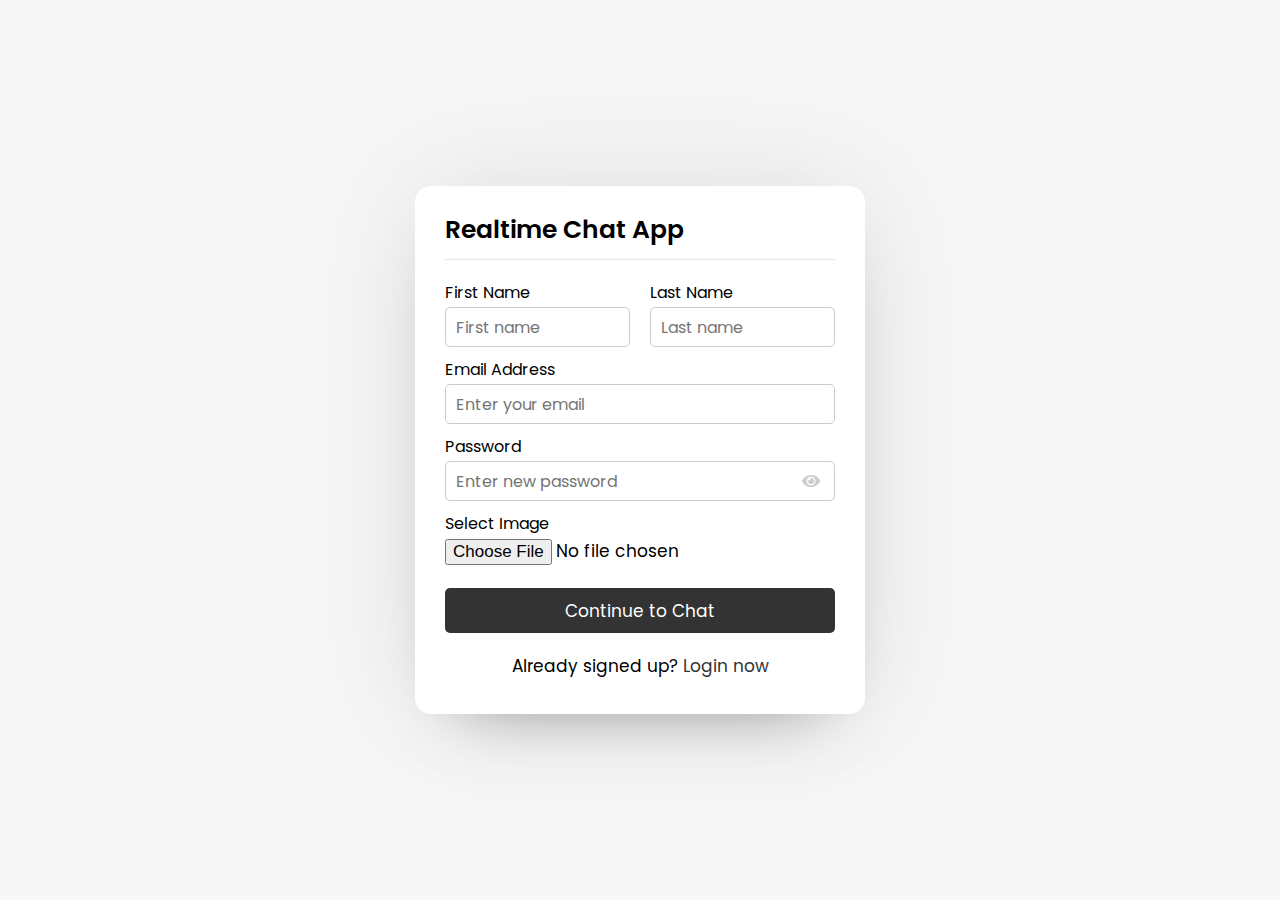
<file: index.html>
<!DOCTYPE html>
<!-- Coding By CodingNepal - youtube.com/codingnepal -->
<html lang="en">

	<head>
		<meta charset="UTF-8">
		<meta name="viewport" content="width=device-width, initial-scale=1.0">
		<meta http-equiv="X-UA-Compatible" content="ie=edge">
		<title>HOME</title>
		<link rel="stylesheet" href="style.css">
		<link rel="stylesheet" href="https://cdnjs.cloudflare.com/ajax/libs/font-awesome/5.15.2/css/all.min.css" />
	</head>

	<body>
		<div class="wrapper">
			<section class="form signup">
				<header>Realtime Chat App</header>
				<form action="#" method="POST" enctype="multipart/form-data" autocomplete="off">
					<div class="error-text"></div>
					<div class="name-details">
						<div class="field input">
							<label>First Name</label>
							<input type="text" name="fname" placeholder="First name" required>
						</div>
						<div class="field input">
							<label>Last Name</label>
							<input type="text" name="lname" placeholder="Last name" required>
						</div>
					</div>
					<div class="field input">
						<label>Email Address</label>
						<input type="text" name="email" placeholder="Enter your email" required>
					</div>
					<div class="field input">
						<label>Password</label>
						<input type="password" name="password" placeholder="Enter new password" required>
						<i class="fas fa-eye"></i>
					</div>
					<div class="field image">
						<label>Select Image</label>
						<input type="file" name="image" accept="image/x-png,image/gif,image/jpeg,image/jpg" required>
					</div>
					<div class="field button">
						<input type="submit" name="submit" value="Continue to Chat">
					</div>
				</form>
				<div class="link">Already signed up? <a href="login.php">Login now</a></div>
			</section>
		</div>

		<script src="js/pass_show_hide.js"></script>
	</body>

</html>
</file>
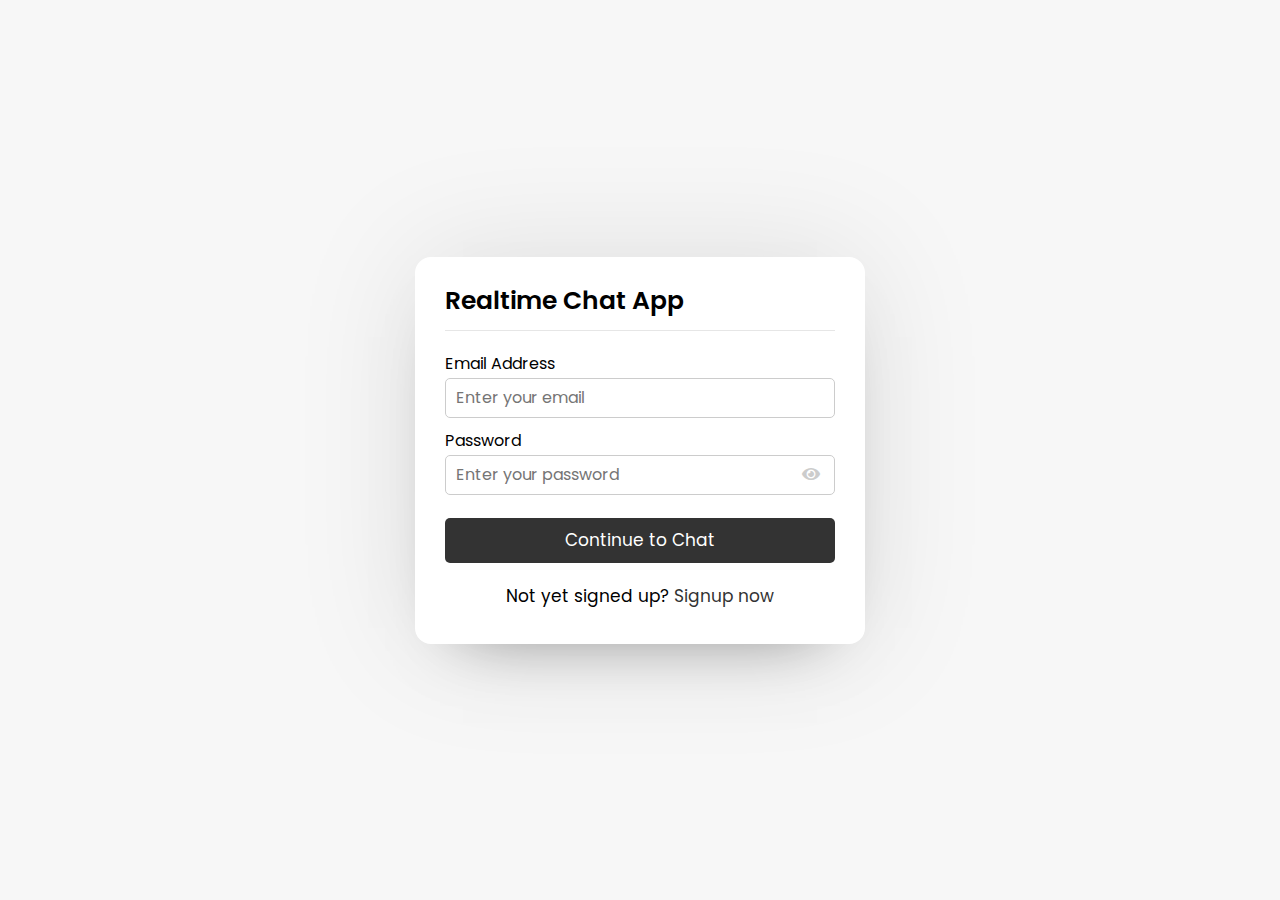
<file: login.html>
<!DOCTYPE html>
<!-- Coding By CodingNepal - youtube.com/codingnepal -->
<html lang="en">

	<head>
		<meta charset="UTF-8">
		<meta name="viewport" content="width=device-width, initial-scale=1.0">
		<meta http-equiv="X-UA-Compatible" content="ie=edge">
		<title>LOGIN</title>
		<link rel="stylesheet" href="https://cdnjs.cloudflare.com/ajax/libs/font-awesome/5.15.2/css/all.min.css" />
		<link rel="stylesheet" href="style.css">
	</head>

	<body>
		<div class="wrapper">
			<section class="form login">
				<header>Realtime Chat App</header>
				<form action="#" method="POST" enctype="multipart/form-data" autocomplete="off">
					<div class="error-text"></div>
					<div class="field input">
						<label>Email Address</label>
						<input type="text" name="email" placeholder="Enter your email" required>
					</div>
					<div class="field input">
						<label>Password</label>
						<input type="password" name="password" placeholder="Enter your password" required>
						<i class="fas fa-eye"></i>
					</div>
					<div class="field button">
						<input type="submit" name="submit" value="Continue to Chat">
					</div>
				</form>
				<div class="link">Not yet signed up? <a href="index.php">Signup now</a></div>
			</section>
		</div>

		<script src="js/pass_show_hide.js"></script>

	</body>

</html>
</file>
<file: style.css>
@import url('https://fonts.googleapis.com/css2?family=Poppins:wght@200;300;400;500;600;700&display=swap');

* {
	margin: 0;
	padding: 0;
	box-sizing: border-box;
	text-decoration: none;
	font-family: 'Poppins', sans-serif;
}

body {
	display: flex;
	align-items: center;
	justify-content: center;
	min-height: 100vh;
	background: #f7f7f7;
	padding: 0 10px;
}

.wrapper {
	background: #fff;
	max-width: 450px;
	width: 100%;
	border-radius: 16px;
	box-shadow: 0 0 128px 0 rgba(0, 0, 0, 0.1),
		0 32px 64px -48px rgba(0, 0, 0, 0.5);
}

/* Login & Signup Form CSS Start */
.form {
	padding: 25px 30px;
}

.form header {
	font-size: 25px;
	font-weight: 600;
	padding-bottom: 10px;
	border-bottom: 1px solid #e6e6e6;
}

.form form {
	margin: 20px 0;
}

.form form .error-text {
	color: #721c24;
	padding: 8px 10px;
	text-align: center;
	border-radius: 5px;
	background: #f8d7da;
	border: 1px solid #f5c6cb;
	margin-bottom: 10px;
	display: none;
}

.form form .name-details {
	display: flex;
}

.form .name-details .field:first-child {
	margin-right: 10px;
}

.form .name-details .field:last-child {
	margin-left: 10px;
}

.form form .field {
	display: flex;
	margin-bottom: 10px;
	flex-direction: column;
	position: relative;
}

.form form .field label {
	margin-bottom: 2px;
}

.form form .input input {
	height: 40px;
	width: 100%;
	font-size: 16px;
	padding: 0 10px;
	border-radius: 5px;
	border: 1px solid #ccc;
}

.form form .field input {
	outline: none;
}

.form form .image input {
	font-size: 17px;
}

.form form .button input {
	height: 45px;
	border: none;
	color: #fff;
	font-size: 17px;
	background: #333;
	border-radius: 5px;
	cursor: pointer;
	margin-top: 13px;
}

.form form .field i {
	position: absolute;
	right: 15px;
	top: 70%;
	color: #ccc;
	cursor: pointer;
	transform: translateY(-50%);
}

.form form .field i.active::before {
	color: #333;
	content: "\f070";
}

.form .link {
	text-align: center;
	margin: 10px 0;
	font-size: 17px;
}

.form .link a {
	color: #333;
}

.form .link a:hover {
	text-decoration: underline;
}


/* Users List CSS Start */
.users {
	padding: 25px 30px;
}

.users header,
.users-list a {
	display: flex;
	align-items: center;
	padding-bottom: 20px;
	border-bottom: 1px solid #e6e6e6;
	justify-content: space-between;
}

.wrapper img {
	object-fit: cover;
	border-radius: 50%;
}

.users header img {
	height: 50px;
	width: 50px;
}

:is(.users, .users-list) .content {
	display: flex;
	align-items: center;
}

:is(.users, .users-list) .content .details {
	color: #000;
	margin-left: 20px;
}

:is(.users, .users-list) .details span {
	font-size: 18px;
	font-weight: 500;
}

.users header .logout {
	display: block;
	background: #333;
	color: #fff;
	outline: none;
	border: none;
	padding: 7px 15px;
	text-decoration: none;
	border-radius: 5px;
	font-size: 17px;
}

.users .search {
	margin: 20px 0;
	display: flex;
	position: relative;
	align-items: center;
	justify-content: space-between;
}

.users .search .text {
	font-size: 18px;
}

.users .search input {
	position: absolute;
	height: 42px;
	width: calc(100% - 50px);
	font-size: 16px;
	padding: 0 13px;
	border: 1px solid #e6e6e6;
	outline: none;
	border-radius: 5px 0 0 5px;
	opacity: 0;
	pointer-events: none;
	transition: all 0.2s ease;
}

.users .search input.show {
	opacity: 1;
	pointer-events: auto;
}

.users .search button {
	position: relative;
	z-index: 1;
	width: 47px;
	height: 42px;
	font-size: 17px;
	cursor: pointer;
	border: none;
	background: #fff;
	color: #333;
	outline: none;
	border-radius: 0 5px 5px 0;
	transition: all 0.2s ease;
}

.users .search button.active {
	background: #333;
	color: #fff;
}

.search button.active i::before {
	content: '\f00d';
}

.users-list {
	max-height: 350px;
	overflow-y: auto;
}

:is(.users-list, .chat-box)::-webkit-scrollbar {
	width: 0px;
}

.users-list a {
	padding-bottom: 10px;
	margin-bottom: 15px;
	padding-right: 15px;
	border-bottom-color: #f1f1f1;
}

.users-list a:last-child {
	margin-bottom: 0px;
	border-bottom: none;
}

.users-list a img {
	height: 40px;
	width: 40px;
}

.users-list a .details p {
	color: #67676a;
}

.users-list a .status-dot {
	font-size: 12px;
	color: #468669;
	padding-left: 10px;
}

.users-list a .status-dot.offline {
	color: #ccc;
}

/* Chat Area CSS Start */
.chat-area header {
	display: flex;
	align-items: center;
	padding: 18px 30px;
}

.chat-area header .back-icon {
	color: #333;
	font-size: 18px;
}

.chat-area header img {
	height: 45px;
	width: 45px;
	margin: 0 15px;
}

.chat-area header .details span {
	font-size: 17px;
	font-weight: 500;
}

.chat-box {
	position: relative;
	min-height: 500px;
	max-height: 500px;
	overflow-y: auto;
	padding: 10px 30px 20px 30px;
	background: #f7f7f7;
	box-shadow: inset 0 32px 32px -32px rgb(0 0 0 / 5%),
		inset 0 -32px 32px -32px rgb(0 0 0 / 5%);
}

.chat-box .text {
	position: absolute;
	top: 45%;
	left: 50%;
	width: calc(100% - 50px);
	text-align: center;
	transform: translate(-50%, -50%);
}

.chat-box .chat {
	margin: 15px 0;
}

.chat-box .chat p {
	word-wrap: break-word;
	padding: 8px 16px;
	box-shadow: 0 0 32px rgb(0 0 0 / 8%),
		0rem 16px 16px -16px rgb(0 0 0 / 10%);
}

.chat-box .outgoing {
	display: flex;
}

.chat-box .outgoing .details {
	margin-left: auto;
	max-width: calc(100% - 130px);
}

.outgoing .details p {
	background: #333;
	color: #fff;
	border-radius: 18px 18px 0 18px;
}

.chat-box .incoming {
	display: flex;
	align-items: flex-end;
}

.chat-box .incoming img {
	height: 35px;
	width: 35px;
}

.chat-box .incoming .details {
	margin-right: auto;
	margin-left: 10px;
	max-width: calc(100% - 130px);
}

.incoming .details p {
	background: #fff;
	color: #333;
	border-radius: 18px 18px 18px 0;
}

.typing-area {
	padding: 18px 30px;
	display: flex;
	justify-content: space-between;
}

.typing-area input {
	height: 45px;
	width: calc(100% - 58px);
	font-size: 16px;
	padding: 0 13px;
	border: 1px solid #e6e6e6;
	outline: none;
	border-radius: 5px 0 0 5px;
}

.typing-area button {
	color: #fff;
	width: 55px;
	border: none;
	outline: none;
	background: #333;
	font-size: 19px;
	cursor: pointer;
	opacity: 0.7;
	pointer-events: none;
	border-radius: 0 5px 5px 0;
	transition: all 0.3s ease;
}

.typing-area button.active {
	opacity: 1;
	pointer-events: auto;
}

/* Responive media query */
@media screen and (max-width: 450px) {

	.form,
	.users {
		padding: 20px;
	}

	.form header {
		text-align: center;
	}

	.form form .name-details {
		flex-direction: column;
	}

	.form .name-details .field:first-child {
		margin-right: 0px;
	}

	.form .name-details .field:last-child {
		margin-left: 0px;
	}

	.users header img {
		height: 45px;
		width: 45px;
	}

	.users header .logout {
		padding: 6px 10px;
		font-size: 16px;
	}

	:is(.users, .users-list) .content .details {
		margin-left: 15px;
	}

	.users-list a {
		padding-right: 10px;
	}

	.chat-area header {
		padding: 15px 20px;
	}

	.chat-box {
		min-height: 400px;
		padding: 10px 15px 15px 20px;
	}

	.chat-box .chat p {
		font-size: 15px;
	}

	.chat-box .outogoing .details {
		max-width: 230px;
	}

	.chat-box .incoming .details {
		max-width: 265px;
	}

	.incoming .details img {
		height: 30px;
		width: 30px;
	}

	.chat-area form {
		padding: 20px;
	}

	.chat-area form input {
		height: 40px;
		width: calc(100% - 48px);
	}

	.chat-area form button {
		width: 45px;
	}
}
</file>
